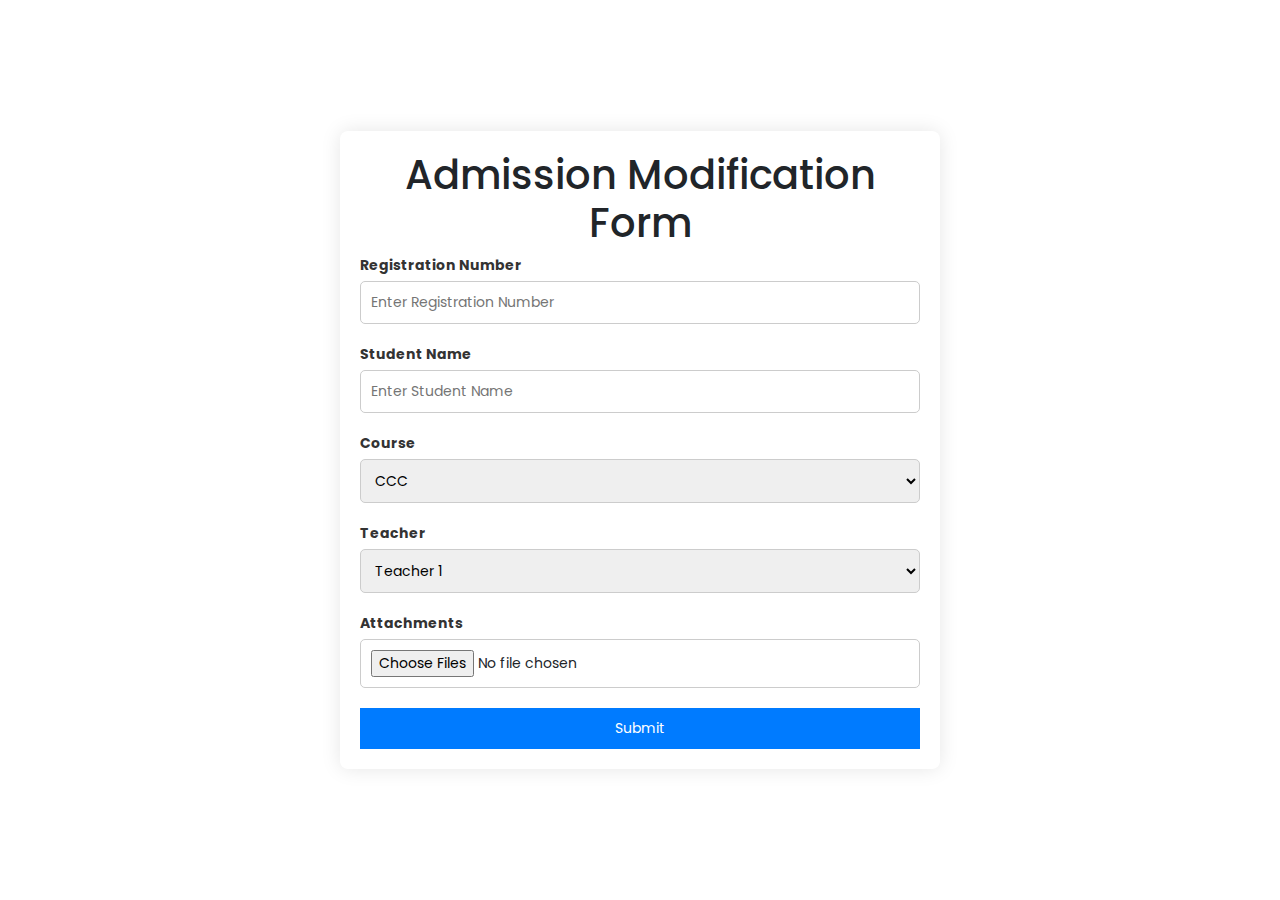
<file: Receptionist Dashboard - Version 3/admissionModification.html>
<!DOCTYPE html>
<html lang="en">

<head>
    <title>Admission Modification</title>
    <meta name="viewport" content="width=device-width, initial-scale=1">
    <style>
        /* body {
            font-family: 'Arial', sans-serif;
            background-color: #f5f5f5;
            margin: 0;
            padding: 0;
            
        } */

        .container {
            overflow: scroll;
            display: flex;
            align-items: center;
            justify-content: center;
            height: 100vh;
            width: 100vw;
        }

        .form-container {
            background-color: #fff;
            border-radius: 8px;
            box-shadow: 0 0 20px rgba(0, 0, 0, 0.1);
            padding: 20px;
            max-width: 600px;
            width: 80%;
        }

        h1 {
            color: #007bff;
            text-align: center;
        }

        form {
            display: flex;
            flex-direction: column;
        }

        .form-group {
            margin-bottom: 20px;
        }

        label {
            font-weight: bold;
            color: #333;
            margin-bottom: 5px;
        }

        input,
        select,
        textarea {
            border: 1px solid #ccc;
            border-radius: 5px;
            padding: 10px;
            width: 100%;
            box-sizing: border-box;
            margin-top: 5px;
        }

        button {
            background-color: #007bff;
            color: #fff;
            border: none;
            border-radius: 5px;
            padding: 10px;
            cursor: pointer;
            transition: background-color 0.3s ease;
            margin-top: 10px;
        }

        button:hover {
            background-color: #0056b3;
        }
    </style>
    <link rel="stylesheet" href="https://cdn.jsdelivr.net/npm/bootstrap@5.3.0-alpha2/dist/css/bootstrap.min.css">
    <link rel="stylesheet" href="css/style.css">
</head>

<body>
    <div class="container">
        <div class="form-container">
            <h1>Admission Modification Form</h1>
            <form>
                <div class="form-group">
                    <label for="registrationNumber">Registration Number</label>
                    <input type="text" id="registrationNumber" placeholder="Enter Registration Number" required>
                </div>
                <div class="form-group">
                    <label for="studentName">Student Name</label>
                    <input type="text" id="studentName" placeholder="Enter Student Name" required>
                </div>
                <div class="form-group">
                    <label for="course">Course</label>
                    <select id="course" required>
                        <option value="1">CCC</option>
                        <option value="2">Web Designing</option>
                        <option value="3">Office Automation</option>
                    </select>
                </div>
                <div class="form-group">
                    <label for="teacher">Teacher</label>
                    <select id="teacher" required>
                        <option value="teacher1">Teacher 1</option>
                        <option value="teacher2">Teacher 2</option>
                        <option value="teacher3">Teacher 3</option>
                    </select>
                </div>
                
                <div class="form-group">
                    <label for="attachments">Attachments</label>
                    <input type="file" id="attachments" multiple>
                </div>
                <button type="submit">Submit</button>
            </form>
        </div>
    </div>
    <script src="https://cdn.jsdelivr.net/npm/bootstrap@5.3.0-alpha2/dist/js/bootstrap.bundle.min.js"></script>
</body>

</html>
</file>
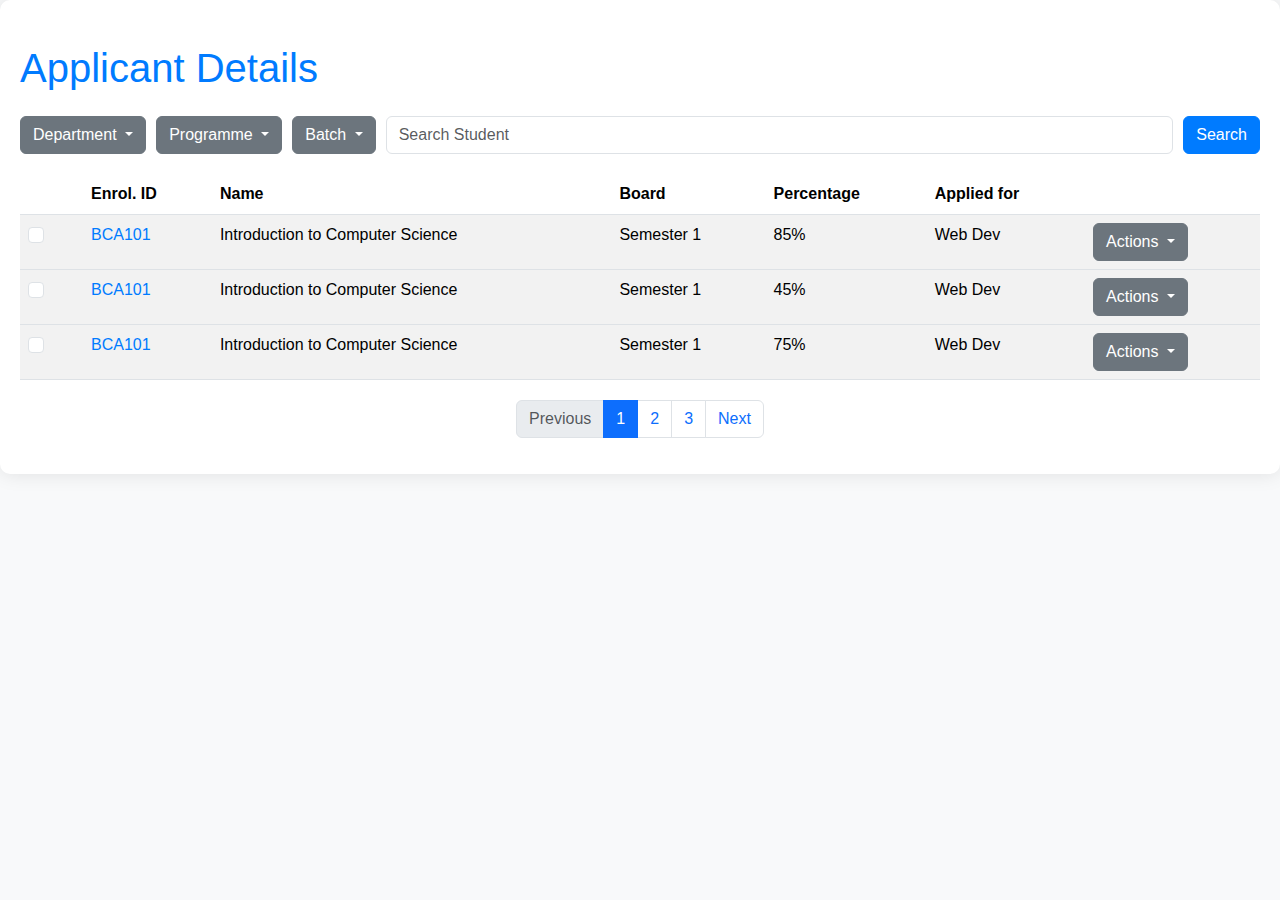
<file: Receptionist Dashboard - Version 3/applicantDetails.html>
<!DOCTYPE html>
<html lang="en">

<head>
    <meta charset="UTF-8">
    <meta name="viewport" content="width=device-width, initial-scale=1.0">
    <title>Document</title>
    <link rel="stylesheet" href="https://cdnjs.cloudflare.com/ajax/libs/twitter-bootstrap/5.3.2/css/bootstrap.min.css">

    <style>
        body {
            font-family: 'Arial', sans-serif;
            background-color: #f8f9fa;
            margin: 0;
            padding: 0;
        }

        #main-2 {
            background-color: #fff;
            border-radius: 10px;
            box-shadow: 0 0 20px rgba(0, 0, 0, 0.1);
            padding: 20px;
        }

        h1 {
            color: #007bff;
            margin-bottom: 20px;
        }

        .search-bar {
            display: flex;
            flex-wrap: wrap;
            margin-bottom: 20px;
        }

        .dropdown {
            margin-right: 10px;
        }

        .form-control {
            flex: 1;
            margin-right: 10px;
        }

        .btn-primary {
            background-color: #007bff;
            border-color: #007bff;
        }

        table {
            width: 100%;
            border-collapse: collapse;
            margin-bottom: 20px;
        }

        th,
        td {
            padding: 15px;
            text-align: left;
            border-bottom: 1px solid #dee2e6;
        }

        th {
            background-color: #007bff;
            color: #fff;
        }

        tbody tr:hover {
            background-color: #f8f9fa;
        }

        .btn-group {
            position: relative;
        }

        .dropdown-menu {
            position: absolute;
            top: 100%;
            left: 0;
            z-index: 1000;
            display: none;
            float: left;
            min-width: 160px;
            padding: 5px 0;
            margin: 2px 0 0;
            font-size: 14px;
            color: #495057;
            text-align: left;
            background-color: #fff;
            border: 1px solid rgba(0, 0, 0, 0.125);
            border-radius: 0.25rem;
            box-shadow: 0 0.5rem 1rem rgba(0, 0, 0, 0.175);
        }

        .btn-group:hover .dropdown-menu {
            display: block;
        }

        .pagination {
            justify-content: center;
            margin-top: 20px;
        }

        @media (max-width: 768px) {
            .search-bar {
                flex-direction: column;
            }

            .form-control {
                margin-right: 0;
                margin-bottom: 10px;
            }
        }

        .view-btn {
            text-decoration: none;
            color: #007bff;
            cursor: pointer;
        }

        .view-btn:hover {
            text-decoration: underline;
        }
    </style>
</head>

<body>
    <div id="main-2" class="container-fluid">
        <h1 class="my-4">Applicant Details</h1>
        <form>
            <div class="search-bar">
                <div class="dropdown dropdown-filter">
                    <button class="btn btn-secondary dropdown-toggle" type="button" id="authorFilter"
                        data-bs-toggle="dropdown" aria-expanded="false">
                        Department
                    </button>
                    <ul class="dropdown-menu" aria-labelledby="authorFilter">
                        <li><a class="dropdown-item" href="#">CCSA</a></li>
                        <li><a class="dropdown-item" href="#">CMS</a></li>
                        <li><a class="dropdown-item" href="#">Statistics</a></li>
                        <li><a class="dropdown-item" href="#">Physics</a></li>
                    </ul>
                </div>
                <div class="dropdown dropdown-filter">
                    <button class="btn btn-secondary dropdown-toggle" type="button" id="categoryFilter"
                        data-bs-toggle="dropdown" aria-expanded="false">
                        Programme
                    </button>
                    <ul class="dropdown-menu" aria-labelledby="categoryFilter">
                        <li><a class="dropdown-item" href="#">BCA</a></li>
                        <li><a class="dropdown-item" href="#">MCA</a></li>
                        <li><a class="dropdown-item" href="#">PGDCA</a></li>
                    </ul>
                </div>
                <div class="dropdown dropdown-filter">
                    <button class="btn btn-secondary dropdown-toggle" type="button" id="tagFilter"
                        data-bs-toggle="dropdown" aria-expanded="false">
                        Batch
                    </button>
                    <ul class="dropdown-menu" aria-labelledby="tagFilter">
                        <li><a class="dropdown-item" href="#">March-2022</a></li>
                        <li><a class="dropdown-item" href="#">December-2022</a></li>
                        <li><a class="dropdown-item" href="#">January-2023</a></li>
                        <li><a class="dropdown-item" href="#">May-2023</a></li>
                    </ul>
                </div>
                <input type="search" class="form-control" id="search-posts" placeholder="Search Student">
                <button type="submit" class="btn btn-primary">Search</button>
            </div>
            <table class="table table-striped">
                <thead>
                    <tr>
                        <th></th>
                        <th>Enrol. ID</th>
                        <th>Name</th>
                        <th>Board</th>
                        <th>Percentage</th>
                        <th>Applied for</th>
                        <th></th>
                    </tr>
                </thead>
                <!--<tbody>
                    <tr>
                        <td>
                            <a href="#" class="view-btn" data-bs-toggle="modal"
                                data-bs-target="#studentDetailsModal">View</a>
                        </td>
                        <td><a href="#" style="text-decoration: none; color: #007bff;">BCA220001</a></td>
                        <td>Shyam Das</td>
                        <td>CBSE</td>
                        <td>77%</td>
                        <td>Web Development</td>
                        <td>2 hours ago</td>
                    </tr>
                    <tr>
                        <td>
                            <a href="#" class="view-btn" data-bs-toggle="modal"
                                data-bs-target="#studentDetailsModal">View</a>
                        </td>
                        <td><a href="#" style="text-decoration: none; color: #007bff;">BCA220002</a></td>
                        <td>Raju Srivastav</td>
                        <td>SEBA</td>
                        <td>82%</td>
                        <td>App Development</td>
                        <td>1 hour ago</td>
                    </tr>
                    <tr>
                        <td>
                            <a href="#" class="view-btn" data-bs-toggle="modal"
                                data-bs-target="#studentDetailsModal">View</a>
                        </td>
                        <td><a href="#" style="text-decoration: none; color: #007bff;">BCA220003</a></td>
                        <td>Ram Pothinini</td>
                        <td>SEBA</td>
                        <td>88%</td>
                        <td>Web Development</td>
                        <td>55 min ago</td>
                    </tr>
                    <tr>
                        <td>
                            <a href="#" class="view-btn" data-bs-toggle="modal"
                                data-bs-target="#studentDetailsModal">View</a>
                        </td>
                        <td><a href="#" style="text-decoration: none; color: #007bff;">BCA220004</a></td>
                        <td>Asneer Grover</td>
                        <td>SEBA</td>
                        <td>79.5%</td>
                        <td>Investing</td>
                        <button>
                            <ul class="dropdown-menu">
                                <li><a class="dropdown-item" href="#">Edit</a></li>
                                <li><a class="dropdown-item" href="#">Delete</a></li>
                            </ul>
                        </button>
                    </tr>
                    <tr>
                        <td>
                            <a href="#" class="view-btn" data-bs-toggle="modal"
                                data-bs-target="#studentDetailsModal">View</a>
                        </td>
                        <td><a href="#" style="text-decoration: none; color: #007bff;">BCA220005</a></td>
                        <td>Sahid Khan</td>
                        <td>CBSE</td>
                        <td>83%</td>
                        <td>Prompt Engineering</td>
                        <td>25 min ago</td>
                    </tr>
                </tbody> -->

                <tbody>
                    <!-- Sample data rows, add more as needed -->
                    <tr>
                        <td>
                            <div class="form-check">
                                <input type="checkbox" class="form-check-input">
                                <label for="" class="form-check-label"></label>
                            </div>
                        </td>
                        <td><a href="#" style="text-decoration: none; color: #007bff;">BCA101</a></td>
                        <td>Introduction to Computer Science</td>
                        <td>Semester 1</td>
                        <td>85%</td>
                        <td>Web Dev</td>
                        <td>
                            <div class="btn-group">
                                <button type="button" class="btn btn-secondary dropdown-toggle"
                                    data-bs-toggle="dropdown" aria-expanded="false">
                                    Actions
                                </button>
                                <ul class="dropdown-menu">
                                    <li><a class="dropdown-item" href="#">Accept</a></li>
                                    <li><a class="dropdown-item" href="#">Reject</a></li>
                                </ul>
                            </div>
                        </td>
                    </tr>
                </tbody>

                
                <tbody>
                    <!-- Sample data rows, add more as needed -->
                    <tr>
                        <td>
                            <div class="form-check">
                                <input type="checkbox" class="form-check-input">
                                <label for="" class="form-check-label"></label>
                            </div>
                        </td>
                        <td><a href="#" style="text-decoration: none; color: #007bff;">BCA101</a></td>
                        <td>Introduction to Computer Science</td>
                        <td>Semester 1</td>
                        <td>45%</td>
                        <td>Web Dev</td>
                        <td>
                            <div class="btn-group">
                                <button type="button" class="btn btn-secondary dropdown-toggle"
                                    data-bs-toggle="dropdown" aria-expanded="false">
                                    Actions
                                </button>
                                <ul class="dropdown-menu">
                                    <li><a class="dropdown-item" href="#">Accept</a></li>
                                    <li><a class="dropdown-item" href="#">Reject</a></li>
                                </ul>
                            </div>
                        </td>
                    </tr>
                </tbody>

                
                <tbody>
                    <!-- Sample data rows, add more as needed -->
                    <tr>
                        <td>
                            <div class="form-check">
                                <input type="checkbox" class="form-check-input">
                                <label for="" class="form-check-label"></label>
                            </div>
                        </td>
                        <td><a href="#" style="text-decoration: none; color: #007bff;">BCA101</a></td>
                        <td>Introduction to Computer Science</td>
                        <td>Semester 1</td>
                        <td>75%</td>
                        <td>Web Dev</td>
                        <td>
                            <div class="btn-group">
                                <button type="button" class="btn btn-secondary dropdown-toggle"
                                    data-bs-toggle="dropdown" aria-expanded="false">
                                    Actions
                                </button>
                                <ul class="dropdown-menu">
                                    <li><a class="dropdown-item" href="#">Accept</a></li>
                                    <li><a class="dropdown-item" href="#">Reject</a></li>
                                </ul>
                            </div>
                        </td>
                    </tr>
                </tbody>
            </table>
            <nav>
                <ul class="pagination justify-content-center">
                    <li class="page-item disabled">
                        <a class="page-link" href="#" tabindex="-1" aria-disabled="true">Previous</a>
                    </li>
                    <li class="page-item active"><a class="page-link" href="#">1</a></li>
                    <li class="page-item"><a class="page-link" href="#">2</a></li>
                    <li class="page-item"><a class="page-link" href="#">3</a></li>
                    <li class="page-item">
                        <a class="page-link" href="#">Next</a>
                    </li>
                </ul>
            </nav>
        </form>
    </div>

    <!-- Student Details Modal -->
    <div class="modal fade" id="studentDetailsModal" tabindex="-1" aria-labelledby="studentDetailsModalLabel"
        aria-hidden="true">
        <div class="modal-dialog modal-fullscreen">
            <div class="modal-content">
                <div class="modal-header">
                    <h5 class="modal-title" id="studentDetailsModalLabel">Student Details</h5>
                    <button type="button" class="btn-close" data-bs-dismiss="modal" aria-label="Close"></button>
                </div>
                <div class="modal-body">
                    <div class="mb-3">
                        <label for="firstName" class="form-label">First Name</label>
                        <input type="text" class="form-control" id="firstName" readonly>
                    </div>
                    <div class="mb-3">
                        <label for="firstName" class="form-label">Last Name</label>
                        <input type="text" class="form-control" id="last name">
                    </div>
                    <div class="mb-3">
                        <label for="firstName" class="form-label">First Name</label>
                        <input type="text" class="form-control" id="firstName" readonly>
                    </div>
                    <div class="mb-3">
                        <label for="middleName" class="form-label">Middle Name</label>
                        <input type="text" class="form-control" id="middleName" readonly>
                    </div>
                    <!-- Add more fields as needed -->
                </div>
                <div class="modal-footer">
                    <button type="button" class="btn btn-secondary" data-bs-dismiss="modal">Close</button>
                    <button type="button" class="btn btn-primary">Make Changes</button>
                </div>
            </div>
        </div>
    </div>

    <script src="https://cdnjs.cloudflare.com/ajax/libs/bootstrap/5.3.2/js/bootstrap.bundle.min.js"></script>
</body>

</html>
</file>
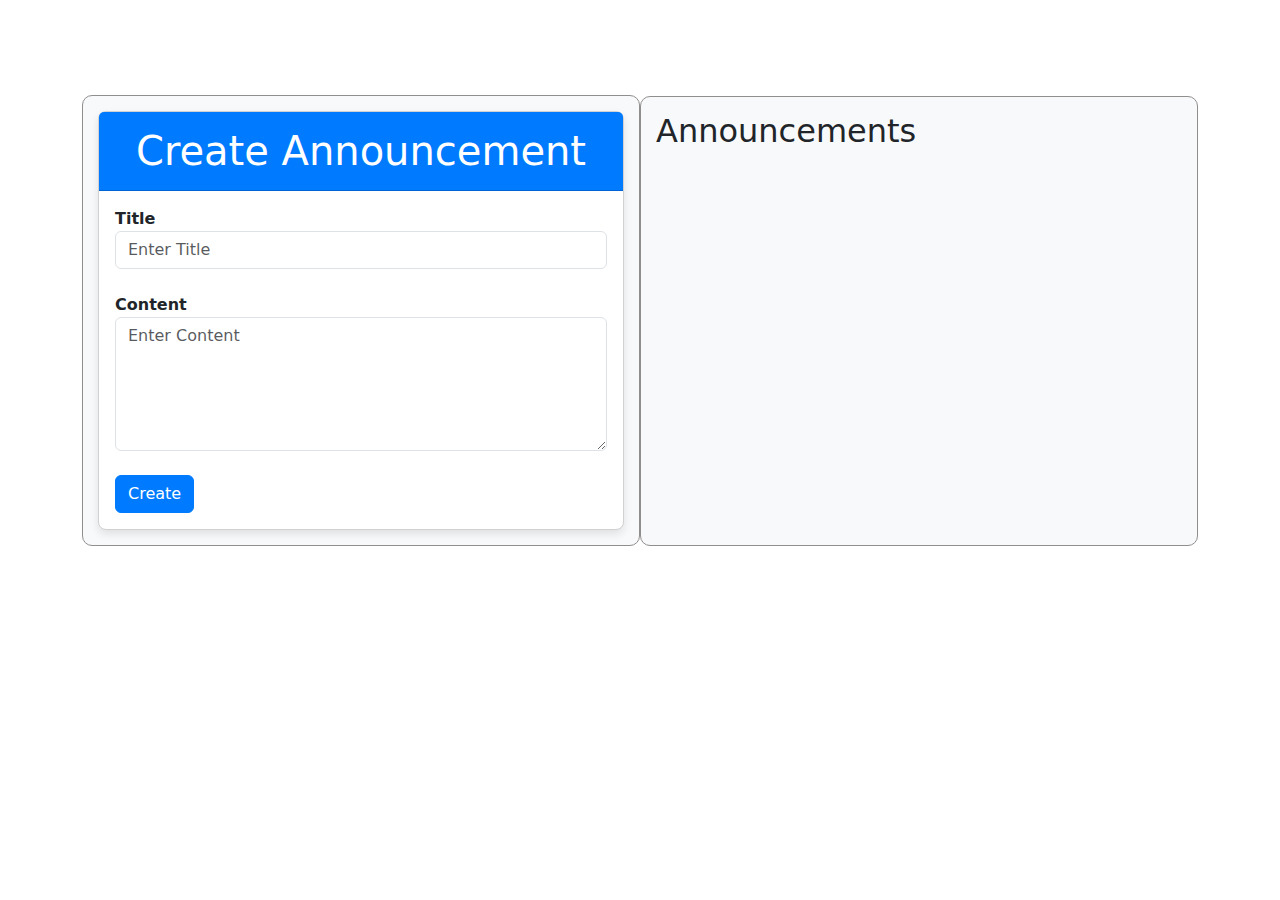
<file: Receptionist Dashboard - Version 3/createAnnouncement.html>
<!DOCTYPE html>
<html lang="en">
<head>
    <meta charset="UTF-8">
    <meta name="viewport" content="width=device-width, initial-scale=1.0">
    <title>Announcement App</title>
    <!-- Add Bootstrap CSS link here -->
    <link rel="stylesheet" href="https://cdn.jsdelivr.net/npm/bootstrap@5.3.0-alpha2/dist/css/bootstrap.min.css">
    <style>
        /* body {
            background-color: #f8f9fa;
        } */

        #main-6 {
            margin-top: 20px;
        }

        .card {
            border: 1px solid #d1d1d1;
            border-radius: 8px;
            box-shadow: 0 4px 8px rgba(0, 0, 0, 0.1);
            transition: box-shadow 0.3s;
        }

        .card:hover {
            box-shadow: 0 8px 16px rgba(0, 0, 0, 0.2);
        }

        .card-header {
            background-color: #007bff;
            color: #ffffff;
            text-align: center;
            padding: 15px;
            border-top-left-radius: 8px;
            border-top-right-radius: 8px;
        }

        .form-group {
            margin-bottom: 1.5rem;
        }

        label {
            font-weight: bold;
        }

        .btn-primary {
            background-color: #007bff;
            border-color: #007bff;
        }

        .announcements-list {
            max-height: 300px;
            overflow-y: auto;
        }

        .list-group-item {
            margin-bottom: 10px;
            border-radius: 8px;
            transition: transform 0.3s;
        }

        .list-group-item:hover {
            transform: scale(1.05);
        }

        .edit-btn,
        .delete-btn {
            cursor: pointer;
            margin-left: 10px;
            opacity: 0;
            transition: opacity 0.3s;
        }

        .list-group-item:hover .edit-btn,
        .list-group-item:hover .delete-btn {
            opacity: 1;
        }

        .delete-btn {
            color: #dc3545;
        }

        .col-md-6{
            margin-top: 47px;
            padding: 15px;
            background-color: #f8f9fa;
            border: 1px solid rgb(145, 142, 142);
            border-radius: 10px;
        }
        /* Adjustments for smaller screens */
        @media (max-width: 768px) {
            .card-body {
                max-height: calc(100vh - 200px);
                overflow-y: auto;
            }
        }
    </style>
</head>
<body>
    <div id="main-6" class="container">
        <div class="container mt-5">
            <div class="row">
                <div class="col-md-6">
                    <div class="card">
                        <div class="card-header">
                            <h1 class="text-center mb-0">Create Announcement</h1>
                        </div>
                        <div class="card-body">
                            <form id="announcementForm">
                                <div class="form-group">
                                    <label for="title">Title</label>
                                    <input type="text" class="form-control" id="title" placeholder="Enter Title" required>
                                </div>
                                <div class="form-group">
                                    <label for="content">Content</label>
                                    <textarea class="form-control" id="content" rows="5" placeholder="Enter Content" required></textarea>
                                </div>
                                <button type="button" class="btn btn-primary btn-block" onclick="submitForm()">Create</button>
                            </form>
                        </div>
                    </div>
                </div>
                <div class="col-md-6 mt-5">
                    <h2>Announcements</h2>
                    <ul id="announcementsList" class="list-group announcements-list">
                        <!-- Announcements will be dynamically added here -->
                    </ul>
                </div>
            </div>
        </div>
    </div>
    <!-- Add Bootstrap JS and Popper.js scripts here -->
    <script src="https://cdnjs.cloudflare.com/ajax/libs/popper.js/1.14.7/umd/popper.min.js" integrity="sha384-UO2eT0CpHqdSJQ6hJty5KVphtPhzWj9WO1clHTMGa3JDZwrnQq4sF86dIHNDz0W1" crossorigin="anonymous"></script>
    <script src="https://cdn.jsdelivr.net/npm/bootstrap@5.3.0-alpha2/dist/js/bootstrap.bundle.min.js"></script>

    <script>
        function submitForm() {
            // Get form values
            var title = document.getElementById("title").value;
            var content = document.getElementById("content").value;

            // Create new announcement item
            var listItem = document.createElement("li");
            listItem.className = "list-group-item";
            listItem.innerHTML = `
                <strong>${title}</strong>: ${content}
                <span class="edit-btn" onclick="editAnnouncement(this)">Edit</span>
                <span class="delete-btn" onclick="deleteAnnouncement(this)">Delete</span>`;
            
            // Append to the announcements list
            document.getElementById("announcementsList").appendChild(listItem);

            // Reset form
            document.getElementById("announcementForm").reset();
        }

        function editAnnouncement(element) {
            // Retrieve existing values from the list item
            var announcementText = element.parentElement.innerText.trim().split(":");
            var title = announcementText[0];
            var content = announcementText[1];

            // Populate form with existing values
            document.getElementById("title").value = title;
            document.getElementById("content").value = content;

            // Remove the edited announcement from the list
            element.parentElement.remove();
        }

        function deleteAnnouncement(element) {
            // Remove the announcement from the list
            element.parentElement.remove();
        }
    </script>
</body>
</html>
</file>
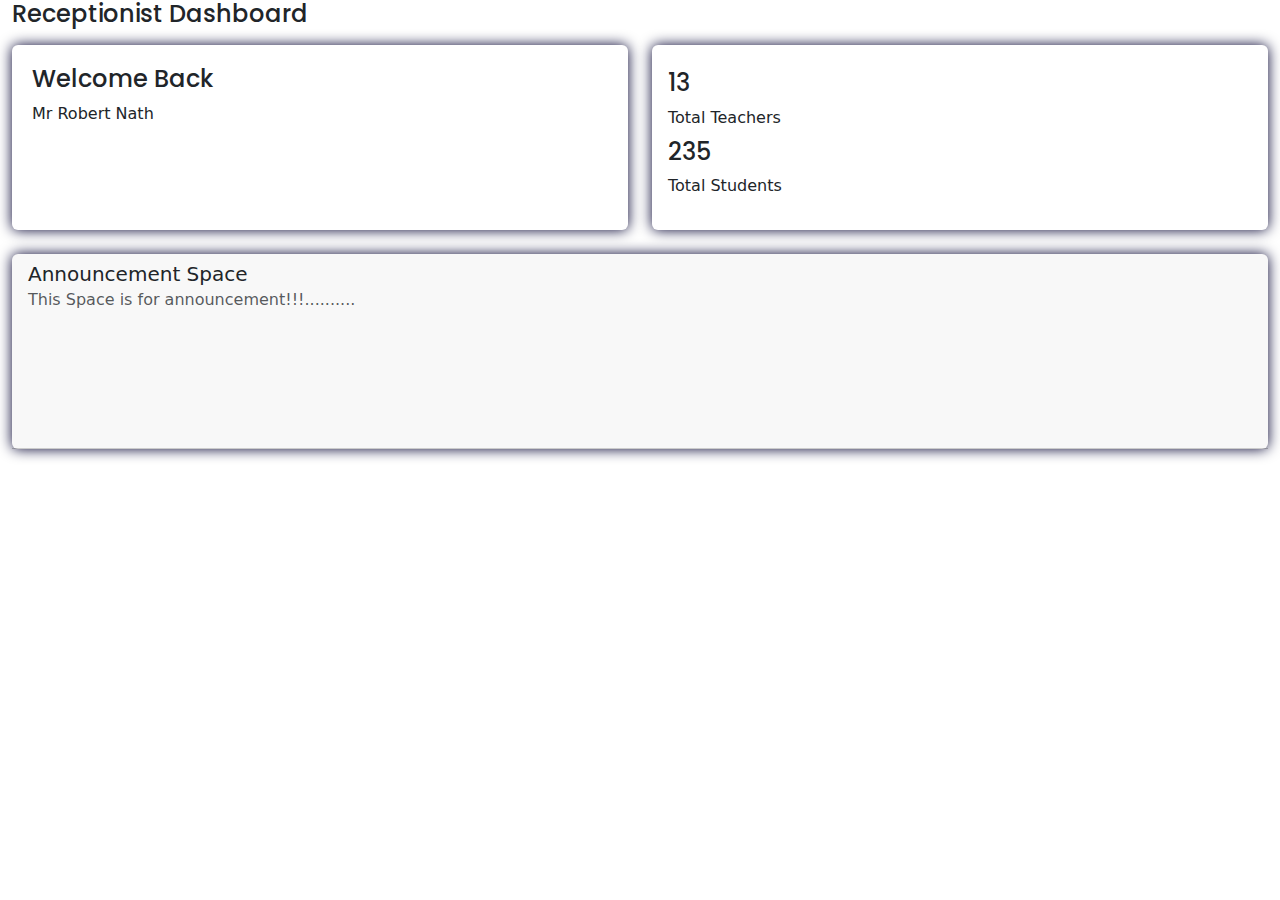
<file: Receptionist Dashboard - Version 3/dashboard.html>
<!DOCTYPE html>
<html lang="en">
<head>
    <meta charset="UTF-8">
    <meta name="viewport" content="width=device-width, initial-scale=1.0">
    <link rel="stylesheet" href="./css/style.css">
    <title>Dashboard</title>
    <link rel="stylesheet" href="https://cdn.jsdelivr.net/npm/bootstrap@5.3.0-alpha2/dist/css/bootstrap.min.css">
    
</head>
<body>
    <div class="container-fluid">
        <div class="mb-3">
            <h4>Receptionist Dashboard</h4>
        </div>
        <div class="row">
            <div class="col-12 col-md-6 d-flex">
                <div class="card flex-fill border-0 illustration">
                    <div class="card-body p-0 d-flex flex-fill">
                        <div class="row g-0 w-100">
                            <div class="col-6">
                                <div class="p-3 m-1">
                                    <h4>Welcome Back</h4>
                                    <p class="mb-0">Mr Robert Nath</p>
                                </div>
                            </div>
                        </div>
                    </div>
                </div>
            </div>
            <div class="col-12 col-md-6 d-flex">
                <div class="card flex-fill border-0">
                    <div class="card-body py-4">
                        <div class="d-flex align-items-start">
                            <div class="flex-grow-1">
                                <h4 class="mb-2">
                                    13
                                </h4>
                                <p class="mb-2">
                                    Total Teachers
                                </p>
                                <h4 class="mb-2">
                                    235
                                </h4>
                                <p class="mb-2">
                                    Total Students
                                </p>
                            </div>
                        </div>
                    </div>
                </div>
            </div>
        </div>

        <!-- Table Element -->
        <div class="card border-0">
            <div class="card-header">
                <h5 class="card-title">
                    Announcement Space
                </h5>
                <h6 class="card-subtitle text-muted" style="height: 150px;">
                    This Space is for announcement!!!..........
                </h6>
            </div>
        </div>
        <!-- Table Element -->

    </div>
    <script src="https://cdn.jsdelivr.net/npm/bootstrap@5.3.0-alpha2/dist/js/bootstrap.bundle.min.js"></script>
</body>
</html>
</file>
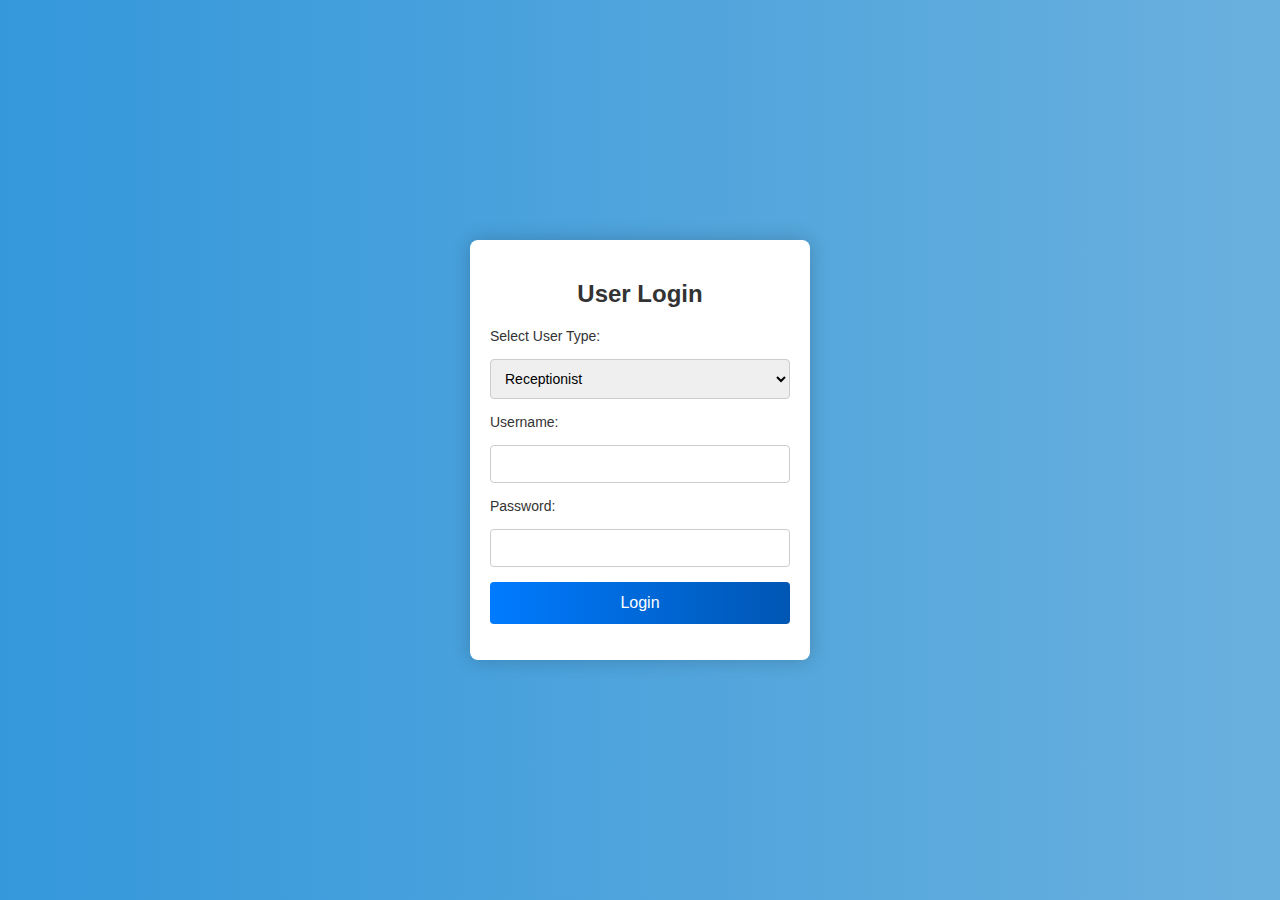
<file: Receptionist Dashboard - Version 3/login.html>
<!DOCTYPE html>
<html lang="en">

<head>
    <meta charset="UTF-8">
    <meta http-equiv="X-UA-Compatible" content="IE=edge">
    <meta name="viewport" content="width=device-width, initial-scale=1.0">
    <title>NIELIT Jorhat Login</title>

    <style>
        body {
            font-family: 'Arial', sans-serif;
            background: linear-gradient(to right, #3498db, #6ab0de);
            margin: 0;
            display: flex;
            justify-content: center;
            align-items: center;
            height: 100vh;
        }

        .login-container {
            background-color: #fff;
            padding: 20px;
            border-radius: 8px;
            box-shadow: 0 0 20px rgba(0, 0, 0, 0.2);
            text-align: center;
            width: 300px;
        }

        h2 {
            color: #333;
        }

        form {
            display: flex;
            flex-direction: column;
            gap: 15px;
        }

        label {
            text-align: left;
            color: #333;
            font-size: 14px;
        }

        input {
            padding: 10px;
            border: 1px solid #ccc;
            border-radius: 4px;
            font-size: 14px;
        }

        select {
            padding: 10px;
            border: 1px solid #ccc;
            border-radius: 4px;
            font-size: 14px;
        }

        a {
            text-decoration: none;
            padding: 12px;
            background: linear-gradient(to right, #007bff, #0056b3);
            color: #fff;
            border: none;
            border-radius: 4px;
            cursor: pointer;
            font-size: 16px;
            transition: background 0.3s ease-in-out;
        }

        a:hover {
            background: linear-gradient(to right, #0056b3, #003366);
        }

        #errorMessage {
            color: #ff3333;
            margin-top: 10px;
        }
    </style>
</head>

<body>
    <div class="login-container">
        <h2>User Login</h2>
        <form id="loginForm">
            <label for="userType">Select User Type:</label>
            <select id="userType" name="userType">
                <option value="receptionist">Receptionist</option>
                <option value="teacher">Teacher</option>
                <option value="admin">Admin</option>
            </select>

            <label for="username">Username:</label>
            <input type="text" id="username" name="username" required>

            <label for="password">Password:</label>
            <input type="password" id="password" name="password" required>

            <a href="index.html" onclick="login()">Login</a>
        </form>
        <p id="errorMessage"></p>
    </div>

    <script>
        function login() {
            var userType = document.getElementById("userType").value;
            var password = document.getElementById("password").value;

            // Dummy check for demonstration, replace with actual authentication logic
            if (password === "password") {
                switch (userType) {
                    case "receptionist":
                        alert("Receptionist login successful!");
                        break;
                    case "teacher":
                        alert("Teacher login successful!");
                        break;
                    case "admin":
                        alert("Admin login successful!");
                        break;
                    default:
                        break;
                }
            } else {
                // Display error message
                document.getElementById("errorMessage").innerText = "Incorrect password. Please try again.";
            }
        }
    </script>
</body>

</html>
</file>
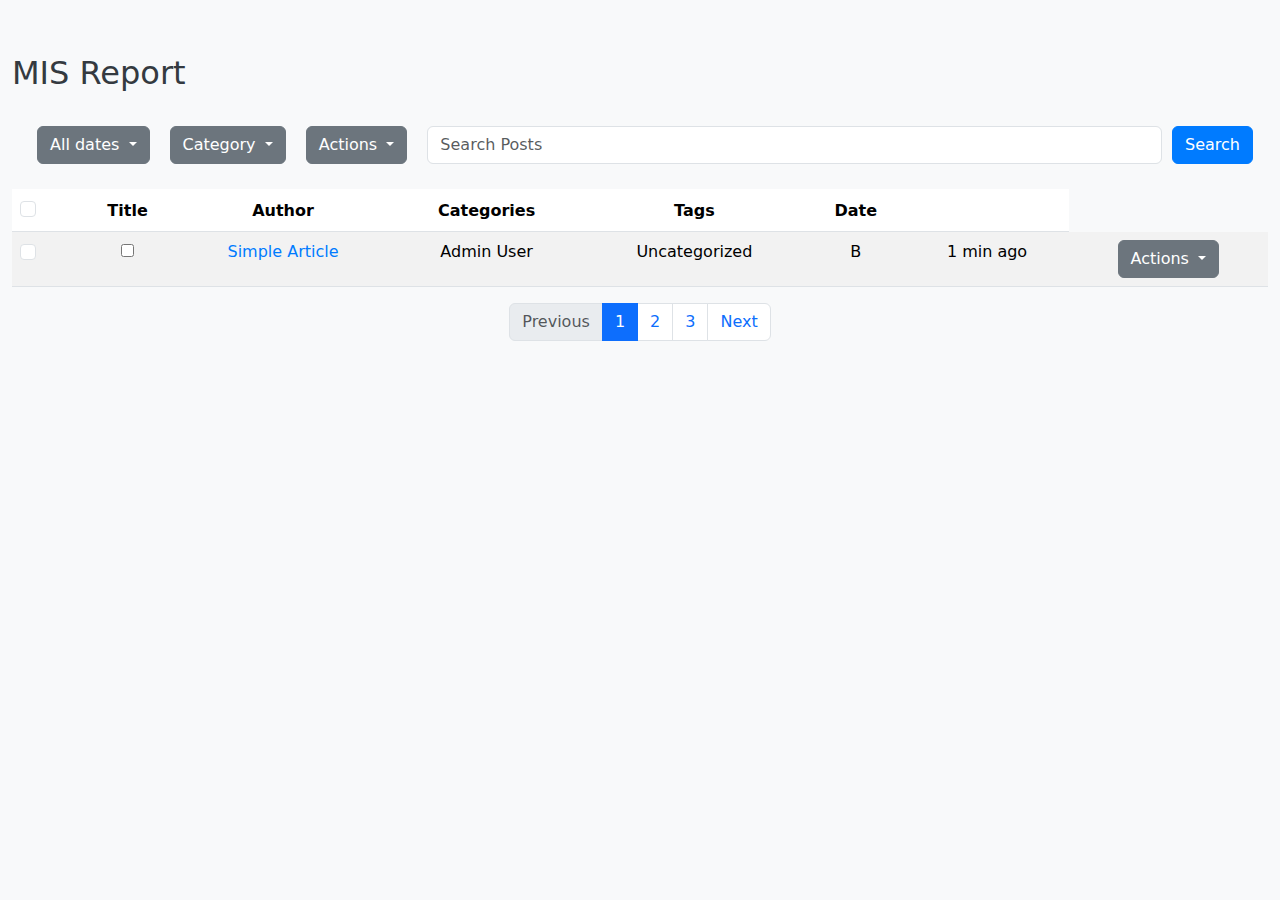
<file: Receptionist Dashboard - Version 3/MIS.html>
<!DOCTYPE html>
<html lang="en">
<head>
    <meta charset="UTF-8">
    <meta name="viewport" content="width=device-width, initial-scale=1.0">
    <title>MIS Report</title>
    <link rel="stylesheet" href="https://cdnjs.cloudflare.com/ajax/libs/twitter-bootstrap/5.3.2/css/bootstrap.min.css">
    <style>

        body {
            background-color: #f8f9fa;
            display: flex;
        }
        .container-fluid {
            margin-top: 30px;
        }
        .my-4 {
            font-size: 2rem;
            color: #343a40;
        }
        .btn-primary {
            background-color: #007bff;
            border-color: #007bff;
        }
        .btn-primary:hover {
            background-color: #0056b3;
            border-color: #0056b3;
        }
        .table th, .table td {
            text-align: center;
        }
        .search-bar {
            display: flex;
            align-items: center;
            justify-content: space-between;
            margin: 15px;
        }
        .search-bar input[type="search"] {
            width: 70%;
            margin: 10px;
        }
        .dropdown-filter {
            margin: 10px;
        }
    </style>
</head>
<body>
    <div class="container-fluid">
        <h1 class="my-4">MIS Report </h1>
        <!-- <h1 class="my-4">Posts <small>All  | Published | Trash </small></h1> -->
        <form>
            <div class="search-bar">
                <div class="dropdown dropdown-filter">
                    <button class="btn btn-secondary dropdown-toggle" type="button" id="authorFilter" data-bs-toggle="dropdown" aria-expanded="false">
                        All dates
                    </button>
                    <ul class="dropdown-menu" aria-labelledby="authorFilter">
                        <li><a class="dropdown-item" href="#">Author 1</a></li>
                        <li><a class="dropdown-item" href="#">Author 2</a></li>
                        <!-- Add more authors as needed -->
                    </ul>
                </div>
                <div class="dropdown dropdown-filter">
                    <button class="btn btn-secondary dropdown-toggle" type="button" id="categoryFilter" data-bs-toggle="dropdown" aria-expanded="false">
                        Category
                    </button>
                    <ul class="dropdown-menu" aria-labelledby="categoryFilter">
                        <li><a class="dropdown-item" href="#">Category 1</a></li>
                        <li><a class="dropdown-item" href="#">Category 2</a></li>
                        <!-- Add more categories as needed -->
                    </ul>
                </div>
                <div class="dropdown dropdown-filter">
                    <button class="btn btn-secondary dropdown-toggle" type="button" id="tagFilter" data-bs-toggle="dropdown" aria-expanded="false">
                        Actions
                    </button>
                    <ul class="dropdown-menu" aria-labelledby="tagFilter">
                        <li><a class="dropdown-item" href="#">Tag 1</a></li>
                        <li><a class="dropdown-item" href="#">Tag 2</a></li>
                        <!-- Add more tags as needed -->
                    </ul>
                </div>
                <input type="search" class="form-control" id="search-posts" placeholder="Search Posts">
                <button type="submit" class="btn btn-primary">Search</button>
            </div>
            <table class="table table-striped">
                <thead>
                    <tr>
                        <th>
                            <div class="form-check">
                                <input type="checkbox" class="form-check-input">
                                <label for="" class="form-check-label"></label>
                            </div>
                        </th>
                        <th>Title</th>
                        <th>Author</th>
                        <th>Categories</th>
                        <th>Tags</th>
                        <th>Date</th>
                        <th></th>
                    </tr>
                </thead>
                <tbody>
                    <!-- Sample data rows, add more as needed -->
                    <tr>
                        <td>
                            <div class="form-check">
                                <input type="checkbox" class="form-check-input">
                                <label for="" class="form-check-label"></label>
                            </div>
                        </td>
                        <td><input type="checkbox"></td>
                        <td><a href="#" style="text-decoration: none; color: #007bff;">Simple Article</a></td>
                        <td>Admin User</td>
                        <td>Uncategorized</td>
                        <td>B</td>
                        <td>1 min ago</td>
                        <td>
                            <div class="btn-group">
                                <button type="button" class="btn btn-secondary dropdown-toggle" data-bs-toggle="dropdown" aria-expanded="false">
                                    Actions
                                </button>
                                <ul class="dropdown-menu">
                                    <li><a class="dropdown-item" href="#">Edit</a></li>
                                    <li><a class="dropdown-item" href="#">Quick Edit</a></li>
                                    <li><a class="dropdown-item" href="#">Trash</a></li>
                                </ul>
                            </div>
                        </td>
                    </tr>
                    <!-- Add more rows as needed -->
                </tbody>
            </table>
            <nav>
                <ul class="pagination justify-content-center">
                    <li class="page-item disabled">
                        <a class="page-link" href="#" tabindex="-1" aria-disabled="true">Previous</a>
                    </li>
                    <li class="page-item active"><a class="page-link" href="#">1</a></li>
                    <li class="page-item"><a class="page-link" href="#">2</a></li>
                    <li class="page-item"><a class="page-link" href="#">3</a></li>
                    <li class="page-item">
                        <a class="page-link" href="#">Next</a>
                    </li>
                </ul>
            </nav>
        </form>
    </div>
    <script src="https://cdnjs.cloudflare.com/ajax/libs/twitter-bootstrap/5.3.2/js/bootstrap.min.js"></script>
</body>
</html>
</file>
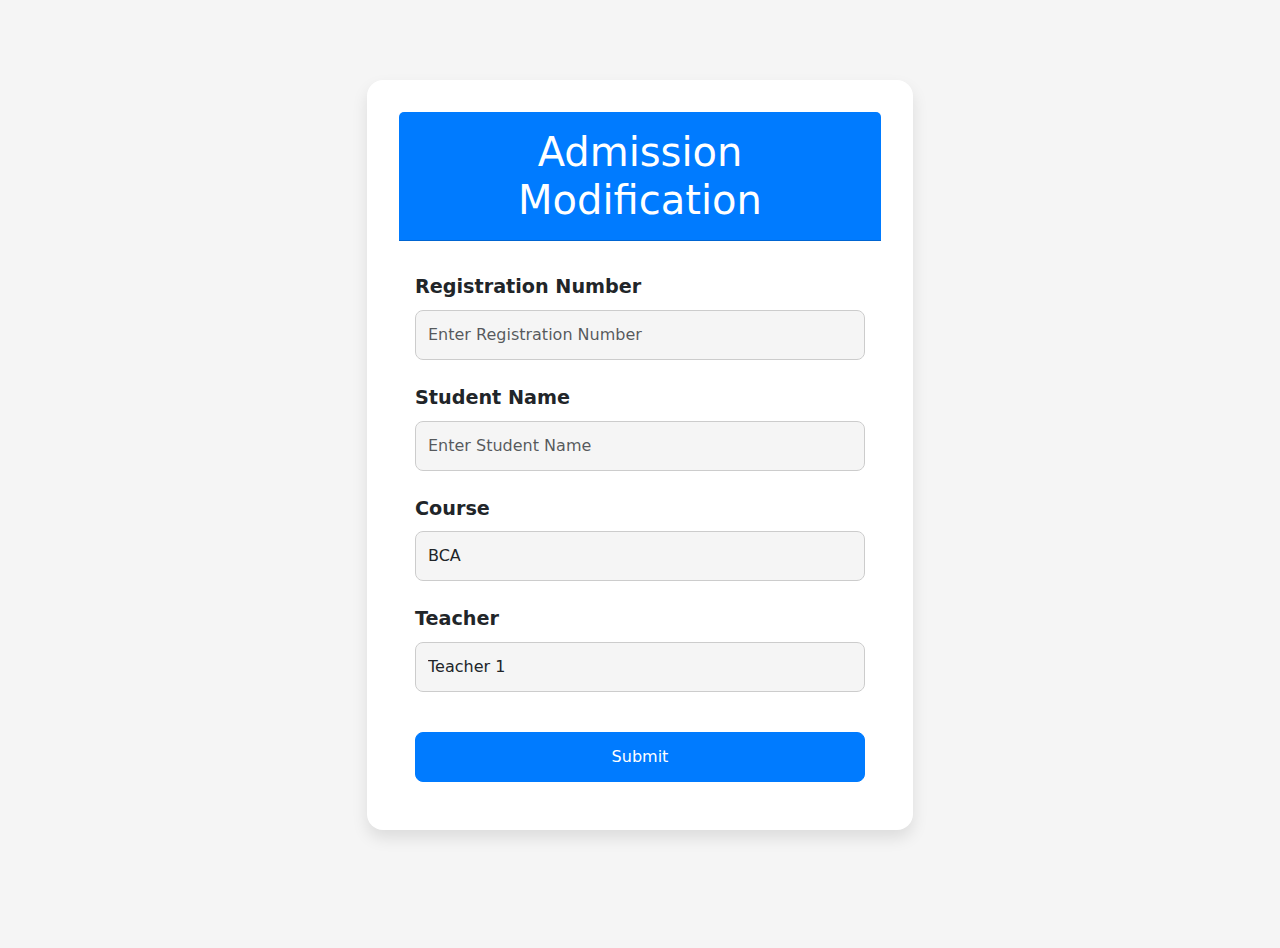
<file: Receptionist Dashboard - Version 3/Modification.html>
<!DOCTYPE html>
<html lang="en">

<head>
    <title>Admission Modification</title>
    <meta name="viewport" content="width=device-width, initial-scale=1">
    <link rel="stylesheet" href="https://cdn.jsdelivr.net/npm/bootstrap@5.3.0-alpha2/dist/css/bootstrap.min.css">
    <style>
        body {
            background-color: #f5f5f5;
            height: 100vh;
            width: 100vw;
        }

        .card {
            border: none;
            border-radius: 1rem;
            box-shadow: 0 0.5rem 1rem rgba(0, 0, 0, 0.1);
            padding: 2rem;
            margin: 2rem auto;
            max-width: 50rem;
            background-color: #fff;
            
        }

        .card-header {
            background-color: #007bff;
            border-radius: 0.5rem 0.5rem 0 0;
            color: #fff;
            padding: 1rem;
            margin-bottom: 1rem;
        }

        .form-group {
            margin-bottom: 1.5rem;
        }

        .form-label {
            font-weight: bold;
            margin-bottom: 0.5rem;
            display: block;
        }

        .form-control {
            border-radius: 0.5rem;
            padding: 0.75rem;
            border-color: #ccc;
            background-color: #f5f5f5;
            width: 100%;
        }

        .form-control:focus {
            box-shadow: 0 0 0 0.2rem rgba(0, 123, 255, 0.25);
        }

        .btn-primary {
            border-radius: 0.5rem;
            padding: 0.75rem;
            background-color: #007bff;
            border-color: #007bff;
            color: #fff;
            width: 100%;
            margin-top: 1rem;
        }

        .btn-primary:hover {
            background-color: #0069d9;
            border-color: #0062cc;
        }

        @media (min-width: 768px) {
            .form-label {
                font-size: 1.2rem;
            }
        }
    </style>
</head>

<body>
    <div class="container mt-5">
        <div class="row">
            <div class="col-md-6 offset-md-3">
                <div class="card">
                    <div class="card-header">
                        <h1 class="text-center mb-0">Admission Modification</h1>
                    </div>
                    <div class="card-body">
                        <form>
                            <div class="form-group">
                                <label for="registrationNumber" class="form-label">Registration Number</label>
                                <input type="text" class="form-control" id="registrationNumber"
                                    placeholder="Enter Registration Number" required>
                            </div>
                            <div class="form-group">
                                <label for="studentName" class="form-label">Student Name</label>
                                <input type="text" class="form-control" id="studentName"
                                    placeholder="Enter Student Name" required>
                            </div>
                            <div class="form-group">
                                <label for="course" class="form-label">Course</label>
                                <select class="form-control" id="course" required>
                                    <option value="bca">BCA</option>
                                    <option value="mca">MCA</option>
                                    <option value="pgdca">PGDCA</option>
                                </select>
                            </div>
                            <div class="form-group">
                                <label for="teacher" class="form-label">Teacher</label>
                                <select class="form-control" id="teacher" required>
                                    <option value="teacher1">Teacher 1</option>
                                    <option value="teacher2">Teacher 2</option>
                                    <option value="teacher3">Teacher 3</option>
                                </select>
                            </div>
                            <button type="submit" class="btn btn-primary btn-block">Submit</button>
                        </form>
                    </div>
                </div>
            </div>
        </div>
    </div>

    <script src="https://code.jquery.com/jquery-3.3.1.slim.min.js"></script>
    <script src="https://cdnjs.cloudflare.com/ajax/libs/popper.js/1.14.7/umd/popper.min.js"></script>
    <script src="https://stackpath.bootstrapcdn.com/bootstrap/4.3.1/js/bootstrap.min.js"></script>
</body>

</html>
</file>
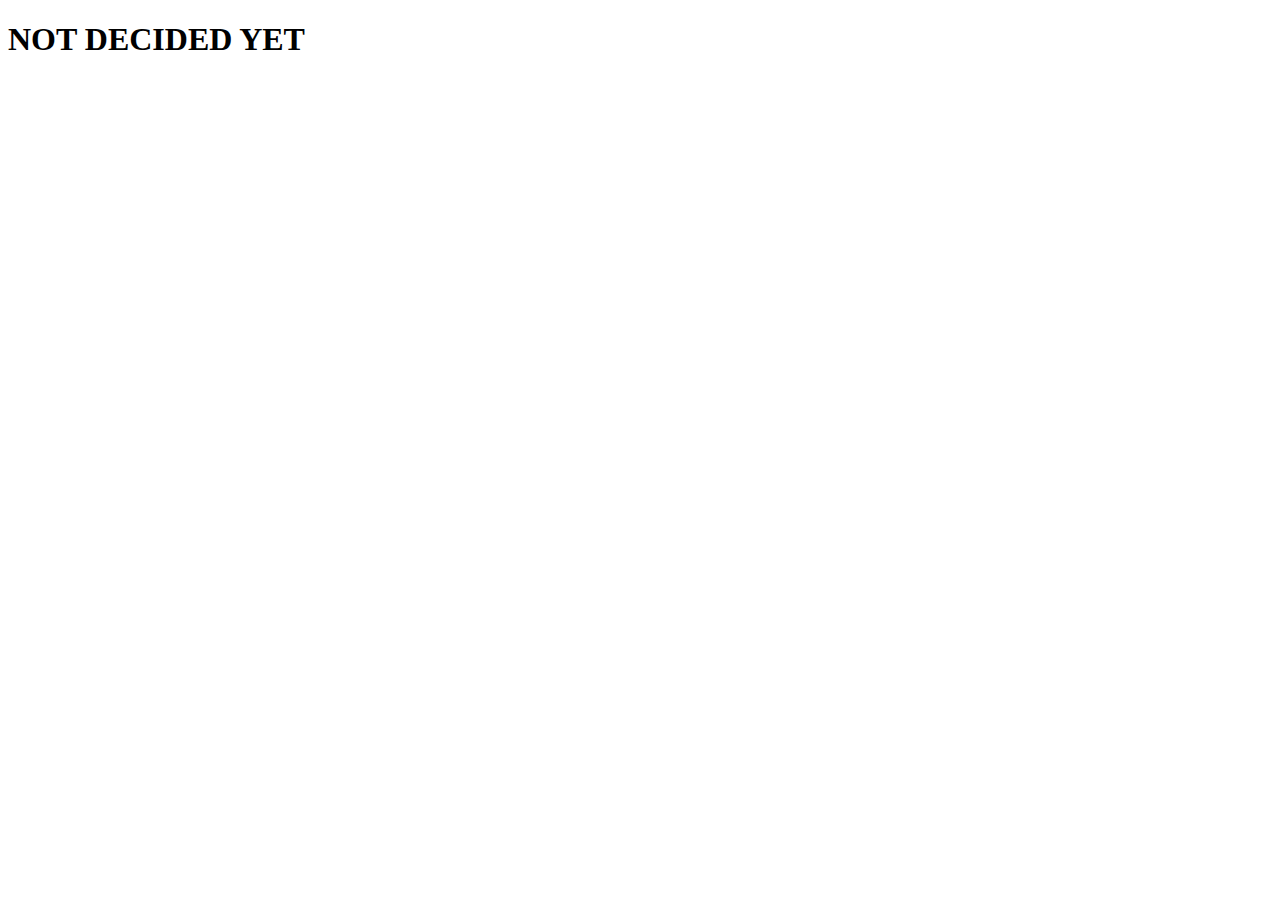
<file: Receptionist Dashboard - Version 3/something.html>
<!DOCTYPE html>
<html lang="en">
<head>
    <meta charset="UTF-8">
    <meta name="viewport" content="width=device-width, initial-scale=1.0">
    <title>Document</title>
</head>
<body>
    <H1>NOT DECIDED YET</H1>
</body>
</html>
</file>
<file: Receptionist Dashboard - Version 3/css/style.css>
@import url('https://fonts.googleapis.com/css2?family=Poppins&display=swap');


::after,
::before {
    box-sizing: border-box;
    margin: 0;
    padding: 0;
}

body {
    font-family: 'Poppins', sans-serif;
    font-size: 0.875rem;
    opacity: 1;
    overflow-y: scroll;
    margin: 0;
    height: 100vh;
    width: 100vw;
}

a {
    cursor: pointer;
    text-decoration: none;
    font-family: 'Poppins', sans-serif;
}

li {
    list-style: none;
}

h4 {
    font-family: 'Poppins', sans-serif;
    font-size: 1.275rem;
    color: var(--bs-emphasis-color);
}

/* Layout for admin dashboard skeleton */

.wrapper {
    align-items: stretch;
    display: flex;
    width: 100%;
}

#sidebar {
    max-width: 264px;
    min-width: 264px;
    background: var(--bs-dark);
    transition: all 0.35s ease-in-out;
    background: linear-gradient(rgb(152, 205, 255), rgb(229, 239, 250));

}

.main {
    display: flex;
    flex-direction: column;
    min-height: 100vh;
    min-width: 0;
    overflow: hidden;
    transition: all 0.35s ease-in-out;
    width: 100%;
    background: var(--bs-dark-bg-subtle);
}

/* Sidebar Elements Style */

.sidebar-logo {
    padding: 1.15rem;
}

.sidebar-logo a {
    color: #e9ecef;
    font-size: 1.15rem;
    font-weight: 600;
}

.sidebar-nav {
    flex-grow: 1;
    list-style: none;
    margin-bottom: 0;
    padding-left: 0;
    margin-left: 0;
}

.sidebar-header {
    color: #e9ecef;
    font-size: .75rem;
    padding: 1.5rem 1.5rem .375rem;
}

a.sidebar-link {
    padding: .625rem 1.625rem;
    color: #37393a;
    position: relative;
    display: block;
    font-size: 0.875rem;
}

.sidebar-link[data-bs-toggle="collapse"]::after {
    border: solid;
    border-width: 0 .075rem .075rem 0;
    content: "";
    display: inline-block;
    padding: 2px;
    position: absolute;
    right: 1.5rem;
    top: 1.4rem;
    transform: rotate(-135deg);
    transition: all .2s ease-out;
}

.sidebar-link[data-bs-toggle="collapse"].collapsed::after {
    transform: rotate(45deg);
    transition: all .2s ease-out;
}

.avatar {
    height: 40px;
    width: 40px;
}

.navbar-expand .navbar-nav {
    margin-left: auto;
}

.content {
    flex: 1;
    max-width: 100vw;
    width: 100vw;
}

@media (min-width:768px) {
    .content {
        max-width: auto;
        width: auto;
    }
}

.card {
    box-shadow: 0 0 .875rem 0 rgb(3, 1, 48);
    margin-bottom: 24px;
}

.illustration {
    background-color: var(--bs-primary-bg-subtle);
    color: var(--bs-emphasis-color);
}

.illustration-img {
    max-width: 150px;
    width: 100%;
}

/* Sidebar Toggle */

#sidebar.collapsed {
    margin-left: -264px;
}

/* Footer and Nav */

@media (max-width:767.98px) {

    .js-sidebar {
        margin-left: -264px;
    }

    #sidebar.collapsed {
        margin-left: 0;
    }

    .navbar,
    footer {
        width: 100vw;
    }
}

/* Theme Toggler */

.theme-toggle {
    position: fixed;
    top: 50%;
    transform: translateY(-65%);
    text-align: center;
    z-index: 10;
    right: 0;
    left: auto;
    border: none;
    background-color: var(--bs-body-color);
}

html[data-bs-theme="dark"] .theme-toggle .fa-sun,
html[data-bs-theme="light"] .theme-toggle .fa-moon {
    cursor: pointer;
    padding: 10px;
    display: block;
    font-size: 1.25rem;
    color: #FFF;
}

html[data-bs-theme="dark"] .theme-toggle .fa-moon {
    display: none;
}

html[data-bs-theme="light"] .theme-toggle .fa-sun {
    display: none;
}
</file>
